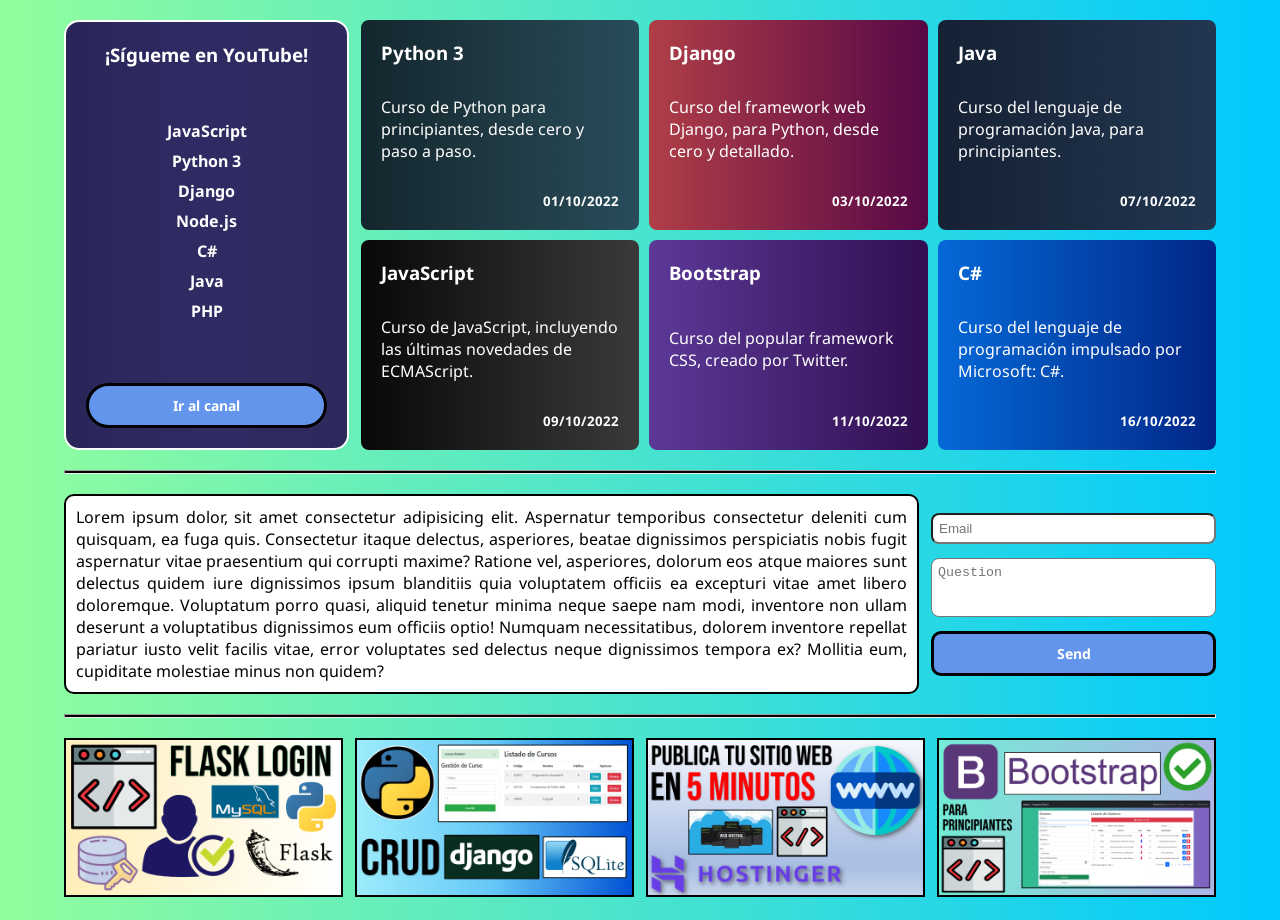
<file: flex y grid/index.html>
<!DOCTYPE html>
<html lang="en">
    <head>
        <meta charset="UTF-8" />
        <meta http-equiv="X-UA-Compatible" content="IE=edge" />
        <meta name="viewport" content="width=device-width, initial-scale=1.0" />
        <title>Index</title>
        <!-- Logo -->
        <link rel="shortcut icon" href="./img/logo.png" />
        <!-- Google Fonts - Noto Sans -->
        <link rel="preconnect" href="https://fonts.googleapis.com" />
        <link rel="preconnect" href="https://fonts.gstatic.com" crossorigin />
        <link href="https://fonts.googleapis.com/css2?family=Noto+Sans:wght@300;400&display=swap" rel="stylesheet" />
        <!-- Custom CSS -->
        <link rel="stylesheet" href="css/styles-initial.css" />
    </head>
    <body>
        <div class="container-main">
            <div class="banner" style="background-image: url('./img/banner.jpg')">
                <h3>¡Sígueme en YouTube!</h3>
                <ul>
                    <li>JavaScript</li>
                    <li>Python 3</li>
                    <li>Django</li>
                    <li>Node.js</li>
                    <li>C#</li>
                    <li>Java</li>
                    <li>PHP</li>
                </ul>
                <button class="button">Ir al canal</button>
            </div>
            <div class="container-cards">
                <div class="card" style="background-image: url('./img/videolists/1.jpg')">
                    <div class="texts">
                        <h3>Python 3</h3>
                        <p>Curso de Python para principiantes, desde cero y paso a paso.</p>
                        <h5>01/10/2022</h5>
                    </div>
                </div>
                <div class="card" style="background-image: url('./img/videolists/2.jpg')">
                    <div class="texts">
                        <h3>Django</h3>
                        <p>Curso del framework web Django, para Python, desde cero y detallado.</p>
                        <h5>03/10/2022</h5>
                    </div>
                </div>
                <div class="card" style="background-image: url('./img/videolists/3.jpg')">
                    <div class="texts">
                        <h3>Java</h3>
                        <p>Curso del lenguaje de programación Java, para principiantes.</p>
                        <h5>07/10/2022</h5>
                    </div>
                </div>
                <div class="card" style="background-image: url('./img/videolists/4.jpg')">
                    <div class="texts">
                        <h3>JavaScript</h3>
                        <p>Curso de JavaScript, incluyendo las últimas novedades de ECMAScript.</p>
                        <h5>09/10/2022</h5>
                    </div>
                </div>
                <div class="card" style="background-image: url('./img/videolists/5.jpg')">
                    <div class="texts">
                        <h3>Bootstrap</h3>
                        <p>Curso del popular framework CSS, creado por Twitter.</p>
                        <h5>11/10/2022</h5>
                    </div>
                </div>
                <div class="card" style="background-image: url('./img/videolists/6.jpg')">
                    <div class="texts">
                        <h3>C#</h3>
                        <p>Curso del lenguaje de programación impulsado por Microsoft: C#.</p>
                        <h5>16/10/2022</h5>
                    </div>
                </div>
            </div>
        </div>
        <hr />
        <div class="container-info">
            <div class="presentation">
                Lorem ipsum dolor, sit amet consectetur adipisicing elit. Aspernatur temporibus consectetur deleniti cum quisquam, ea fuga quis. Consectetur itaque delectus, asperiores, beatae dignissimos perspiciatis
                nobis fugit aspernatur vitae praesentium qui corrupti maxime? Ratione vel, asperiores, dolorum eos atque maiores sunt delectus quidem iure dignissimos ipsum blanditiis quia voluptatem officiis ea
                excepturi vitae amet libero doloremque. Voluptatum porro quasi, aliquid tenetur minima neque saepe nam modi, inventore non ullam deserunt a voluptatibus dignissimos eum officiis optio! Numquam
                necessitatibus, dolorem inventore repellat pariatur iusto velit facilis vitae, error voluptates sed delectus neque dignissimos tempora ex? Mollitia eum, cupiditate molestiae minus non quidem?
            </div>
            <div class="form">
                <input type="email" placeholder="Email" />
                <textarea rows="3" placeholder="Question"></textarea>
                <button class="button">Send</button>
            </div>
        </div>
        <hr />
        <div class="container-images">
            <div class="card-image">
                <img src="img/thumbnails/1.JPG" alt="Thumbnail 1" />
            </div>
            <div class="card-image">
                <img src="img/thumbnails/2.JPG" alt="Thumbnail 2" />
            </div>
            <div class="card-image">
                <img src="img/thumbnails/3.JPG" alt="Thumbnail 3" />
            </div>
            <div class="card-image">
                <img src="img/thumbnails/4.JPG" alt="Thumbnail 4" />
            </div>
        </div>
    </body>
</html>
</file>
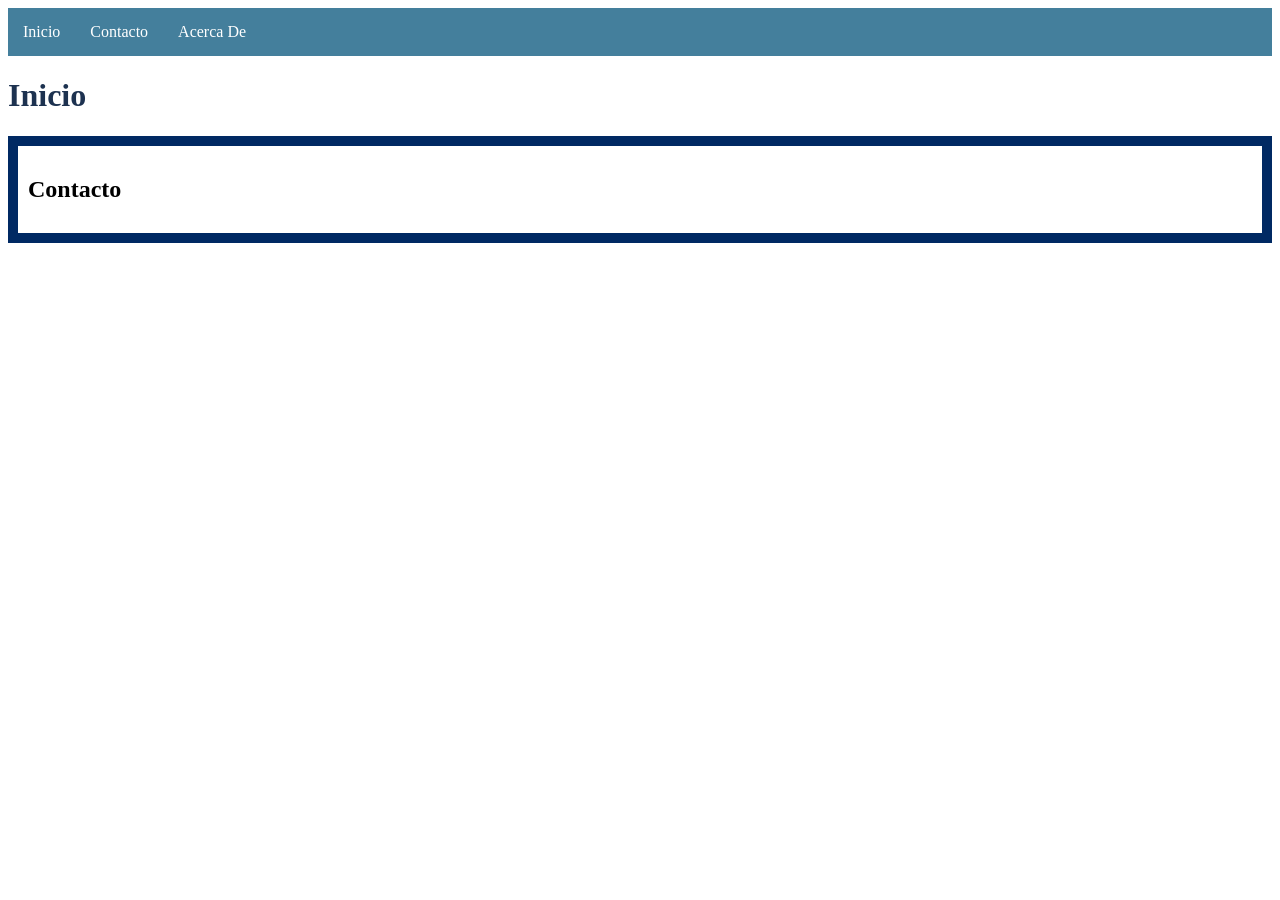
<file: menu de navegacion/index.html>
<!DOCTYPE html>
<html lang="es">
    <head>
        <meta charset="UTF-8">
        <meta name="viewport" content="width=device-width, initial-scale=1.0">
        <title>menú de navegacion</title>
        <link rel="stylesheet" href="style.css"/>
    </head>
    <body>
        <ul>
            <li><a href="">Inicio</a></li>
            <li><a href="">Contacto</a></li>
            <li><a href="">Acerca De</a></li>  
        </ul>
        <h1>Inicio</h1>
        <div>
            <h2>Contacto</h2>
        </div>
    </body>
</html>
</file>
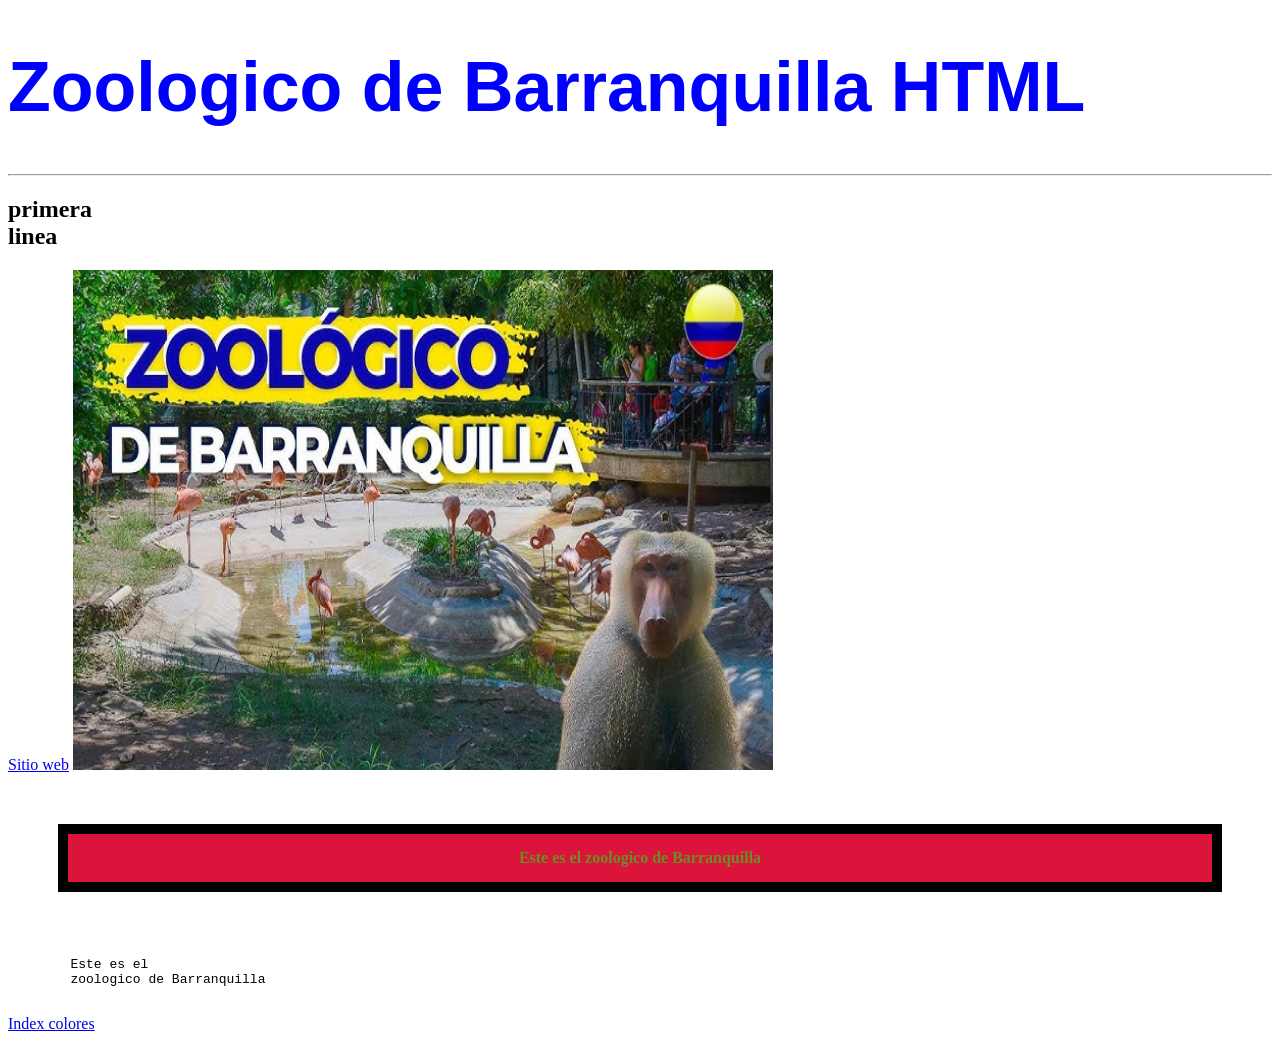
<file: seccion01/seccion01/index.html>
<!DOCTYPE html>
<html lang="en">

<head>
    <meta charset="UTF-8">
    <meta name="viewport" content="width=device-width, initial-scale=1.0">
    <title>Zoologico de Barranquilla</title>
    <link rel="stylesheet" href="style.css"

</head>

<!-- <body style= "background-color:rgba(230, 163, 8, 0.675);"> -->
<body>
    <h1 style="color:blue; font-size:70px; font-family: 'Trebuchet MS', 'Lucida Sans Unicode', 'Lucida Grande', 'Lucida Sans', Arial, sans-serif;">Zoologico de Barranquilla HTML</h1>
    <hr>
    <h2>primera <br> linea</h2>
    <a href="https://zoobaq.org">Sitio web</a>
    <img src="images/imgzooquilla.png" alt= "animal" width="700px" height="500" title="Zoologico"/>
    <p title="primera linea" style="color:olivedrab"><b>Este es el zoologico de Barranquilla</b></p>
    <pre>
    
        Este es el 
        zoologico de Barranquilla
    </pre>
    <a href="indexcolores.html"; target="_blank">Index colores</a>
<!-- tipo de  formato de texto -->
 <!-- b, strong es negrita
 i, em es forma italica
 small empequeñece la letra
 mark marcador de color
 del es linea de borrado
 ins es  insertado linea por debajo
 sub es subindice -->



</body>

</html>
</file>
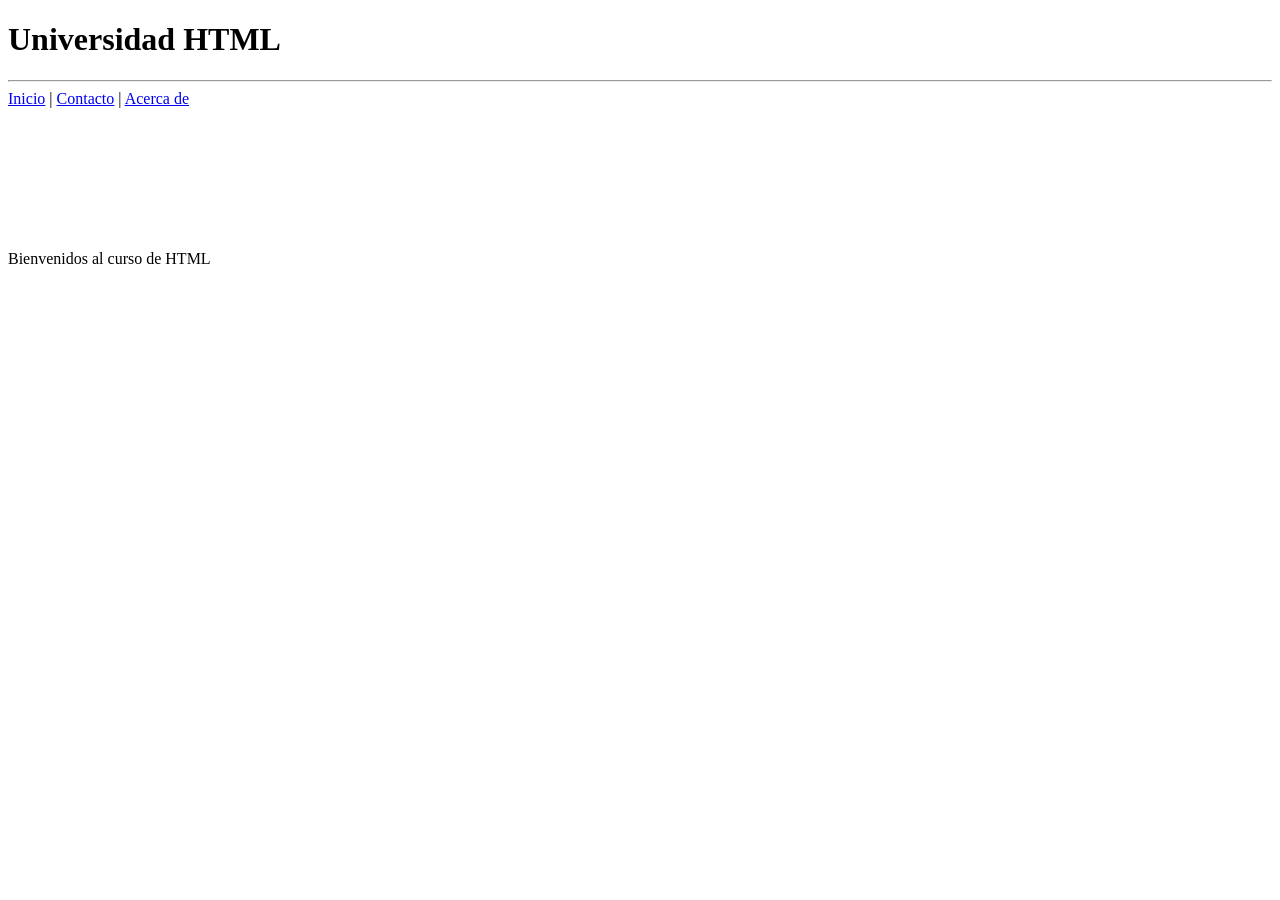
<file: seccion01/seccion01/ejercicio links html/index.html>
<!DOCTYPE html>
<html lang="es">
    <head>
        <meta charset="UTF-8">
        <meta name="viewport" content="width=device-width, initial-scale=1.0">
        <title>Universidad de HTML</title>
    </head>
    <body>
        <h1>Universidad HTML</h1>
        <hr/>
        <a href="index.html" >Inicio</a> | <a href="contacto.html" target="_blank">Contacto</a> | <a href="acercade.html" target="_blank">Acerca de</a>
        <br/><br/><br/><br/><br/><br/><br/><br/>
        <p>Bienvenidos al curso de HTML</p>
        
        

    </body>
</html>
</file>
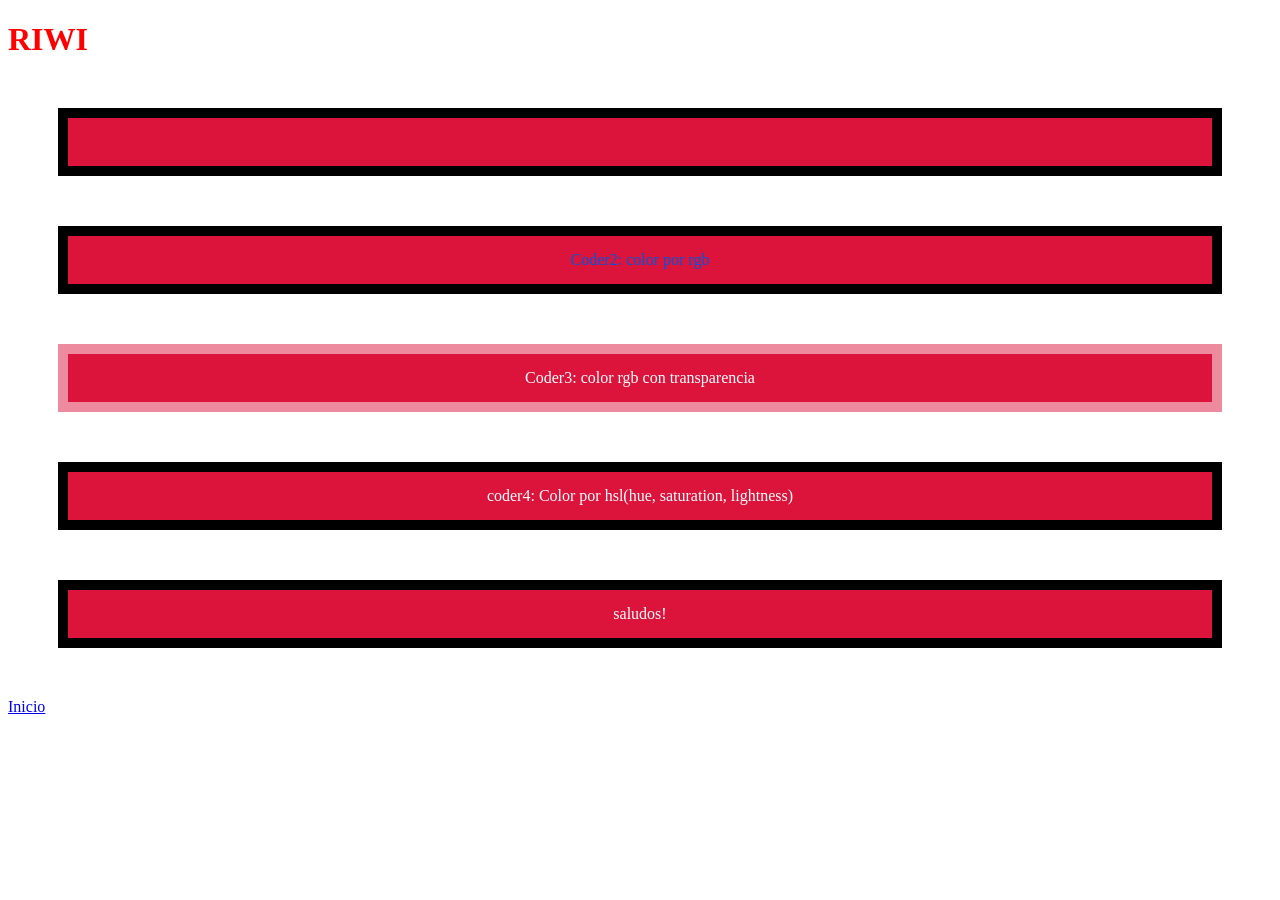
<file: seccion01/seccion01/indexcolores.html>
<!DOCTYPE html>
<html lang="es">
    <head>
        <meta charset="UTF-8">
        <meta name="viewport" content="width=device-width, initial-scale=1.0">
        <title>colores</title>
        <link rel="stylesheet" href="style.css"
        
    </head>
    <body>
        <h1>RIWI</h1>
        <P style="color:crimson">
            Coder: color por nombre
        </P>
        <p style="color:rgb(0, 85, 222)">
            Coder2: color por rgb
        </p>
        <p style="border: 10px solid rgba(255, 255, 255, 0.5)">
            Coder3: color rgb con transparencia
        </p>
        <p>
            coder4: Color por hsl(hue, saturation, lightness)
        </p> 
        <p>
            saludos!
        </p>
        <a href="index.html"; target="_blank">Inicio</a>
        
    </body>
</html>
</file>
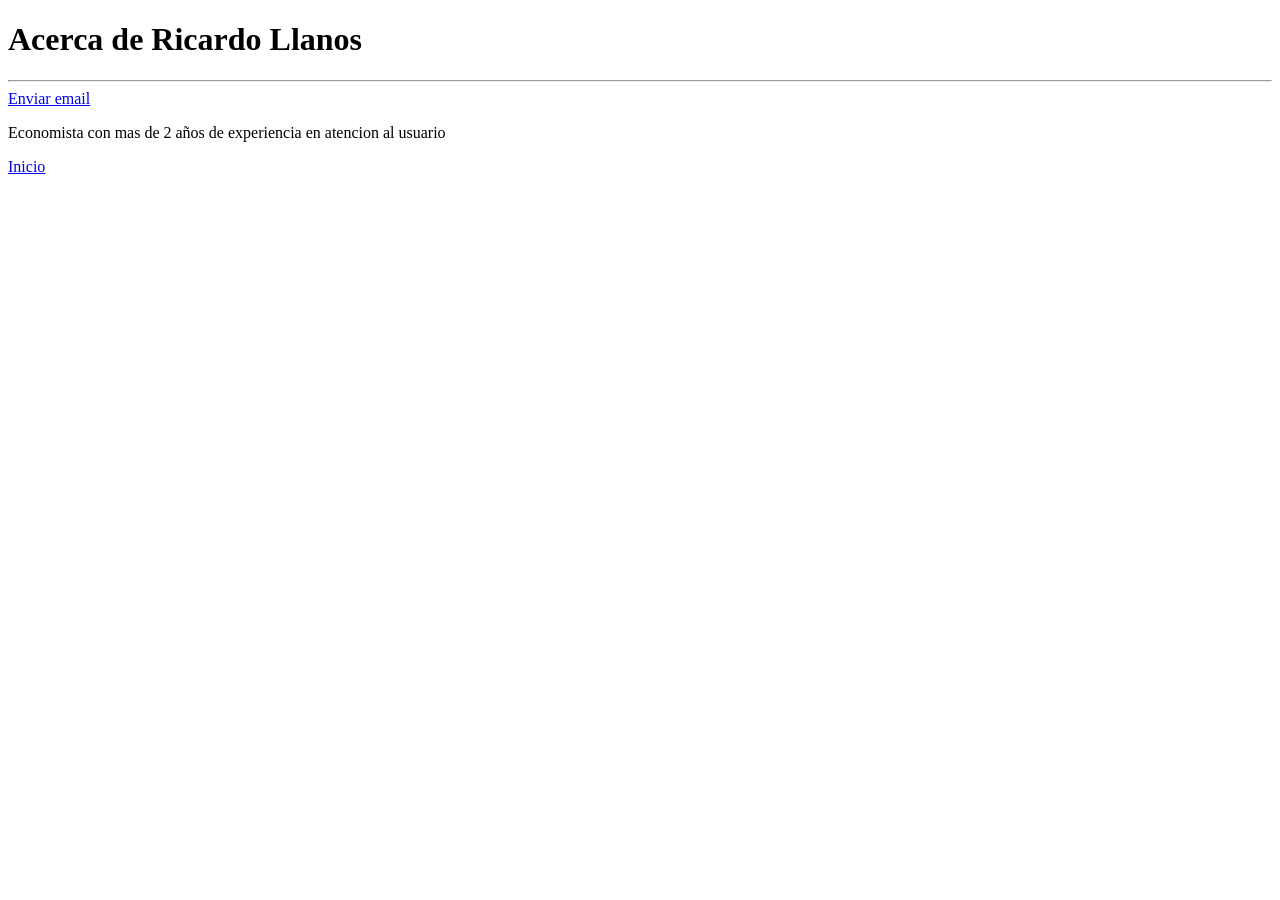
<file: seccion01/seccion01/ejercicio links html/acercade.html>
<!DOCTYPE html>
<html lang="es">
    <head>
        <meta charset="UTF-8">
        <meta name="viewport" content="width=device-width, initial-scale=1.0">
        <title>Acerca de</title>
    </head>
    <body>
        <h1>Acerca de Ricardo Llanos</h1>
        <hr/>
        <a href="mailto:ricardollanos711@gmail.com?=subject=Contacto&body=Prueba">Enviar email</a>
        <p>Economista con mas de 2 años de experiencia en atencion al usuario</p>
        <a href="index.html">Inicio</a>
    </body>
</html>
</file>
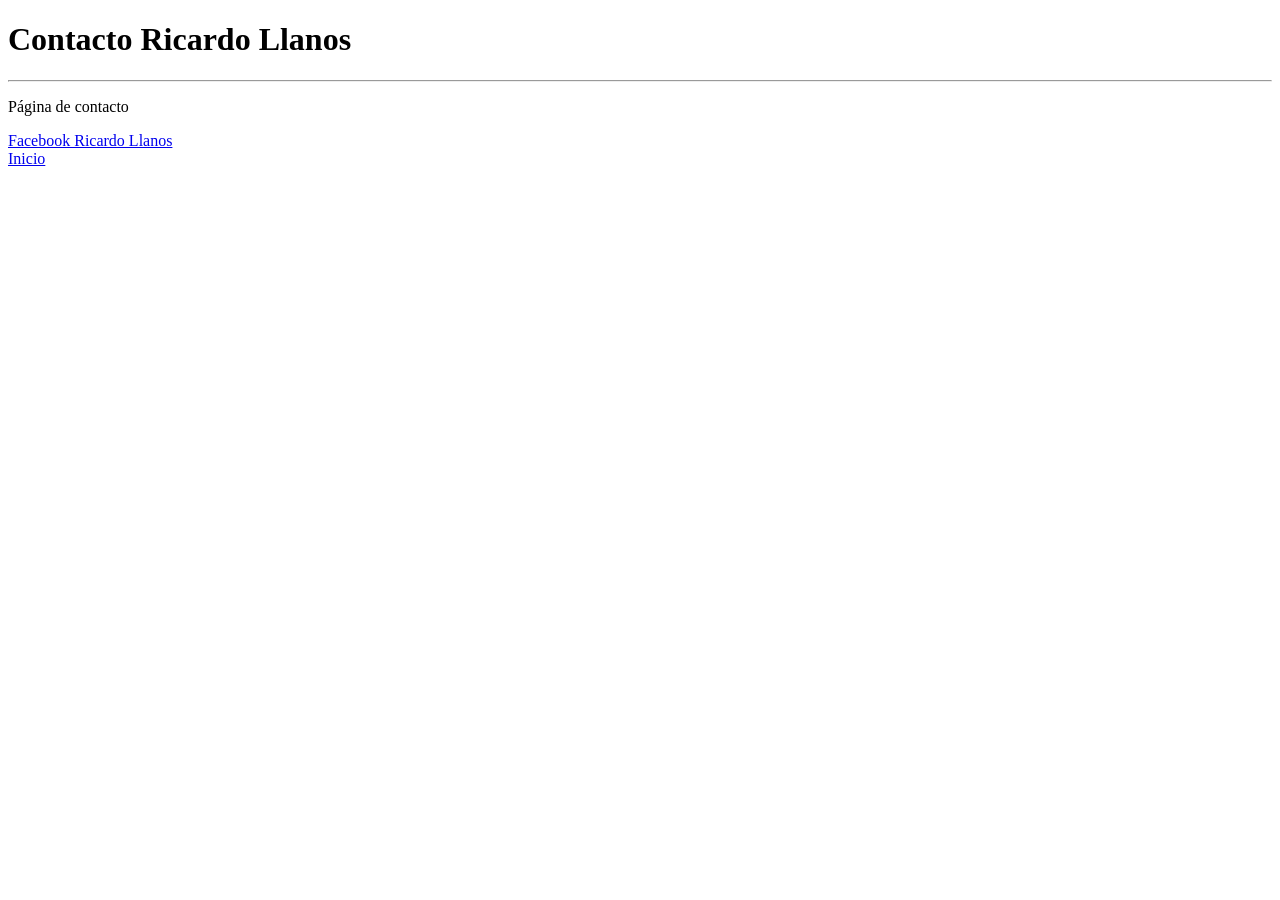
<file: seccion01/seccion01/ejercicio links html/contacto.html>
<!DOCTYPE html>
<html lang="es">
    <head>
        <meta charset="UTF-8">
        <meta name="viewport" content="width=device-width, initial-scale=1.0">
        <title>Contacto</title>
    </head>
    <body>
        <h1>Contacto Ricardo Llanos</h1>
        <hr/>
        <p>Página de contacto</p>
        <a href="contacto.html" target="_blank">Facebook Ricardo Llanos</a>
        <br>
        <a href="index.html">Inicio</a>
        
    </body>
</html>
</file>
<file: flex y grid/css/styles-initial.css>
:root {
    --color-black: #000000;
    --color-white: #ffffff;
}

* {
    box-sizing: border-box;
    margin: 0;
    padding: 0;
}

body {
    background: #00c9ff; /* fallback for old browsers */
    background: -webkit-linear-gradient(to right, #92fe9d, #00c9ff); /* Chrome 10-25, Safari 5.1-6 */
    background: linear-gradient(to right, #92fe9d, #00c9ff); /* W3C, IE 10+/ Edge, Firefox 16+, Chrome 26+, Opera 12+, Safari 7+ */
    color: var(--color-white);
    font-family: "Noto Sans", sans-serif;
    min-height: 100vh;
}

.container-main {
    display: grid;
    grid-template-columns: 1fr 3fr;
    margin: 20px auto;
    max-width: 1500px;
    padding: 40px auto;
    width: 90%;
    gap: 12px;
}

.banner {
    background-position: center center;
    background-image: cover;
    border: 2px solid var(--color-white);
    border-radius: 15px;
    padding: 20px;
    text-align: center;
    display: flex;
    flex-direction: column;
    justify-content: space-between;
    
}

.banner ul {
    list-style: none;
}

.banner ul li {
    font-weight: bold;
    padding-bottom:8px;
}

.banner .button {
    background: cornflowerblue;
    border: 3px solid var(--color-black);
    border-radius: 100px;
    color: var(--color-white);
    cursor: pointer;
    display: block;
    font-family: "Noto Sans", sans-serif;
    font-size: 14px;
    font-weight: bold;
    padding: 10px;
    text-align: center;
    width: 100%;
}

.container-cards {
    display: grid;
    grid-template-columns: 1fr 1fr 1fr;
    gap: 10px;
    
}

.card {
    background-position: center center;
    background-size: cover;
    border-radius: 8px;
    min-height: 210px;
    padding: 20px;
    transition: transform 0.5s;
}
.card:hover{
    transform: scale(1.05);
}

.card .texts {
display: flex;
flex-direction: column;
justify-content: space-between;
height: 100%;
}

.card .texts h5 {
text-align: right;
}

hr {
    background-color: var(--color-black);
    color: var(--color-black);
    height: 4px;
    margin: 20px auto;
    max-width: 1500px;
    width: 90%;
}

.container-info {
display: grid;
    grid-template-columns: 3fr 1fr;
    margin: 20px auto;
    max-width: 1500px;
    padding: 40px auto;
    width: 90%;
    gap: 12px;
}

.container-info .presentation {
    background-color: var(--color-white);
    border: 2px solid var(--color-black);
    border-radius: 10px;
    color: var(--color-black);
    padding: 10px;
    text-align: justify;
}

.container-info .form {
display: flex;
flex-direction: column;
justify-content: center 
}

.container-info .form input {
    border-radius: 8px;
    margin-bottom: 14px;
    padding: 6px;
}

.container-info .form textarea {
    border-radius: 8px;
    margin-bottom: 14px;
    padding: 6px;
    resize: none;
}

.container-info .form .button {
    background: cornflowerblue;
    border: 3px solid var(--color-black);
    border-radius: 10px;
    color: var(--color-white);
    cursor: pointer;
    display: block;
    font-family: "Noto Sans", sans-serif;
    font-size: 14px;
    font-weight: bold;
    padding: 10px;
    text-align: center;
    transition: transform 0.2s;
    width: 100%;
}

.container-images {
 display: grid;
 grid-template-columns: repeat(4,1fr);
 margin: 20px auto;
    max-width: 1500px;
    padding: 40px auto;
    width: 90%;
    gap: 12px;
}

.container-images img {
    border: 2px solid var(--color-black);
    width: 100%;
    transition: transform 0.5s;
}

.container-images img:hover{
    transform: scale(1.04);
}
/* Media Queries */

/* Large devices (laptops/desktops, 992px and up) */
@media only screen and (max-width: 992px) {
    .container-info .presentation{
        font-size: 14px;
    }
    .container-images{
        grid-template-columns: repeat(3,1fr);
    }
}

/* Medium devices (landscape tablets, 768px and up) */
@media only screen and (max-width: 768px) {
.container-main{
    grid-template-columns: 1fr;

}
.container-cards{
    grid-template-columns: repeat(2, 1fr);
}
.container-info{
    grid-template-columns: 1fr;
}
.container-info .presentation{
    font-size: 13px;
}
.container-images{
    grid-template-columns: repeat(3,1fr);
}
}

/* Small devices (portrait tablets and large phones, 600px and up) */
@media only screen and (max-width: 600px) {
    .container-cards{
        grid-template-columns: 1fr;
    }
    .container-info .presentation{
        font-size: 11px;
    }
    .container-images{
        grid-template-columns: 1fr;
    }
}
</file>
<file: menu de navegacion/style.css>
h1{
    color:#1d3250;
}
ul{
    list-style-type: none;
    background-color: #447f9c;
    overflow: hidden;
    margin: 0px;
    padding: 0px;
}
li{
    float: left;
}
li a{
    display: block;
    color:white;
    text-align: center;
    padding: 15px;
    text-decoration: none;
}
li a:hover{
    background-color:#102035;
}
div{
    border: 10px solid #002963;
    padding: 10px;
}
</file>
<file: seccion01/seccion01/style.css>
h1{
    color:red;
    
}
p{
    color:white;
    background-color: crimson;
    padding: 15px;
    border:10px solid black;
    margin: 50px;
    text-align: center;
    
}
</file>
